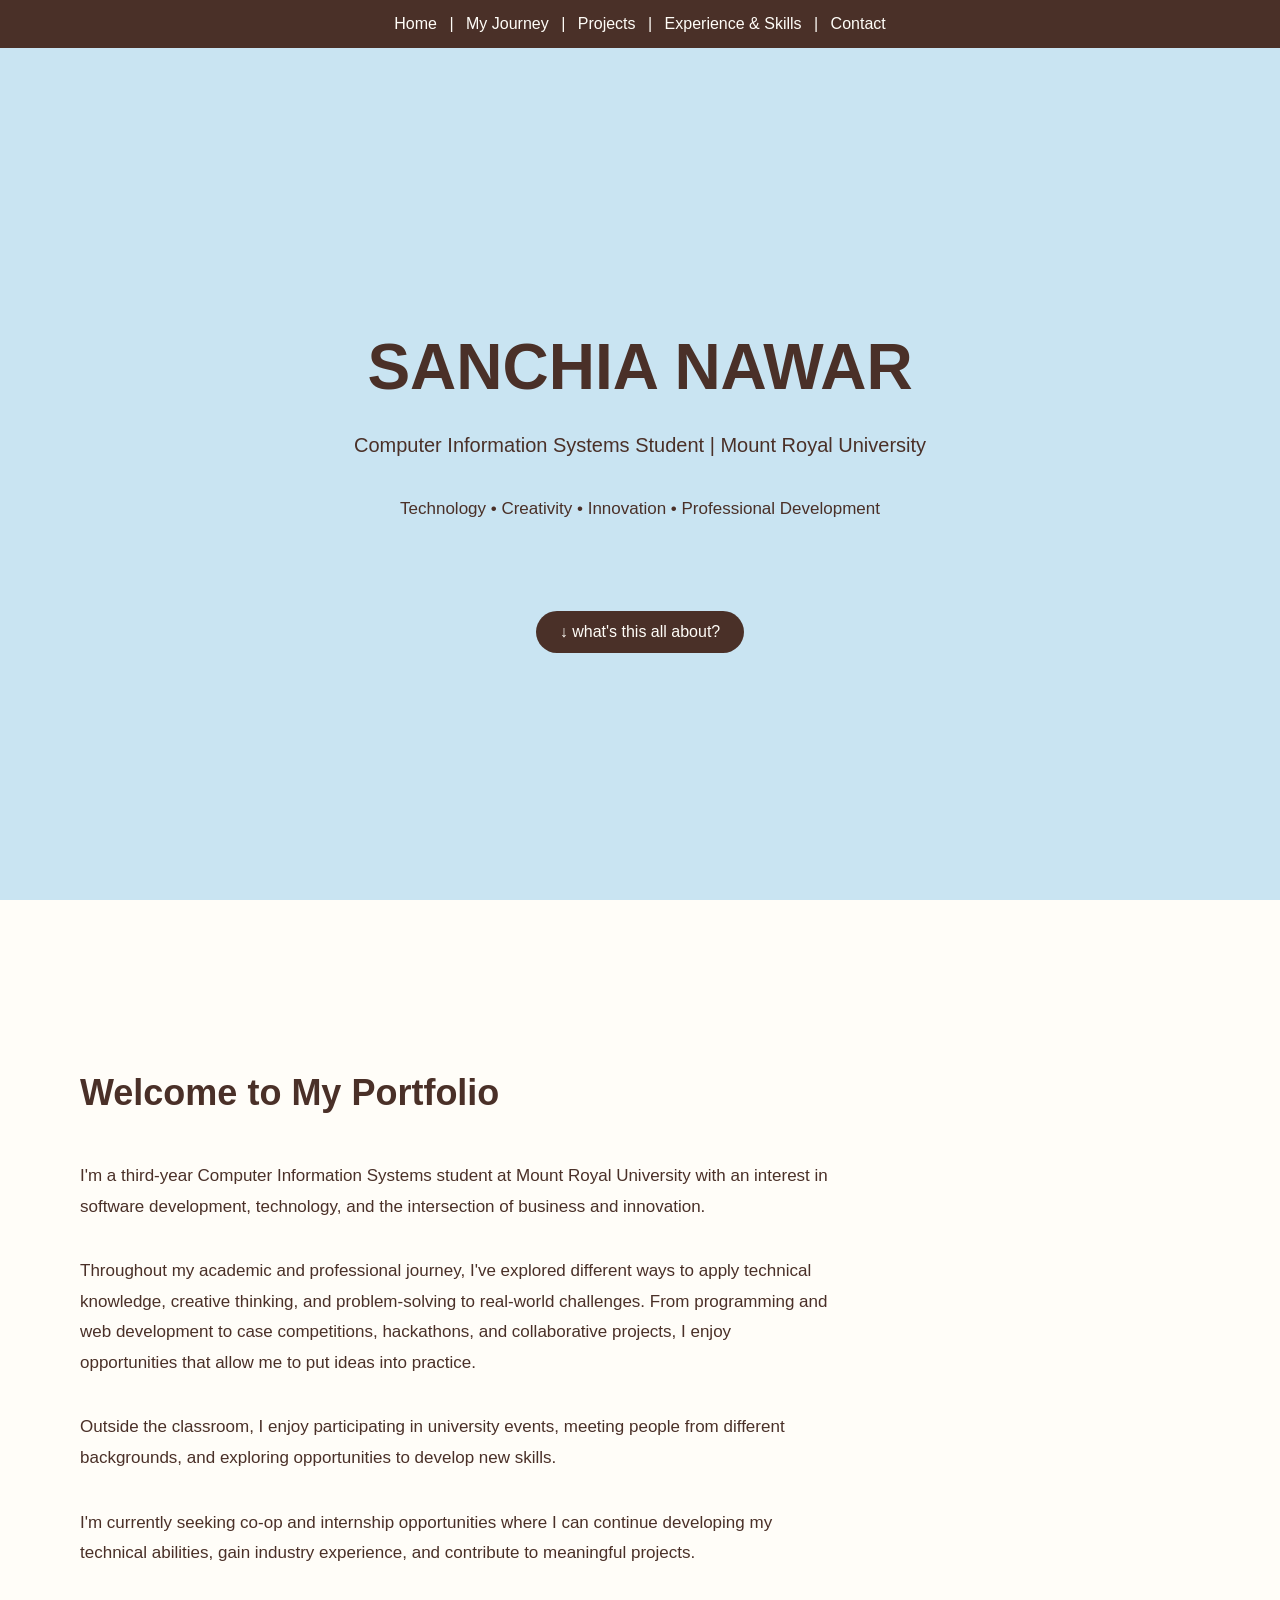
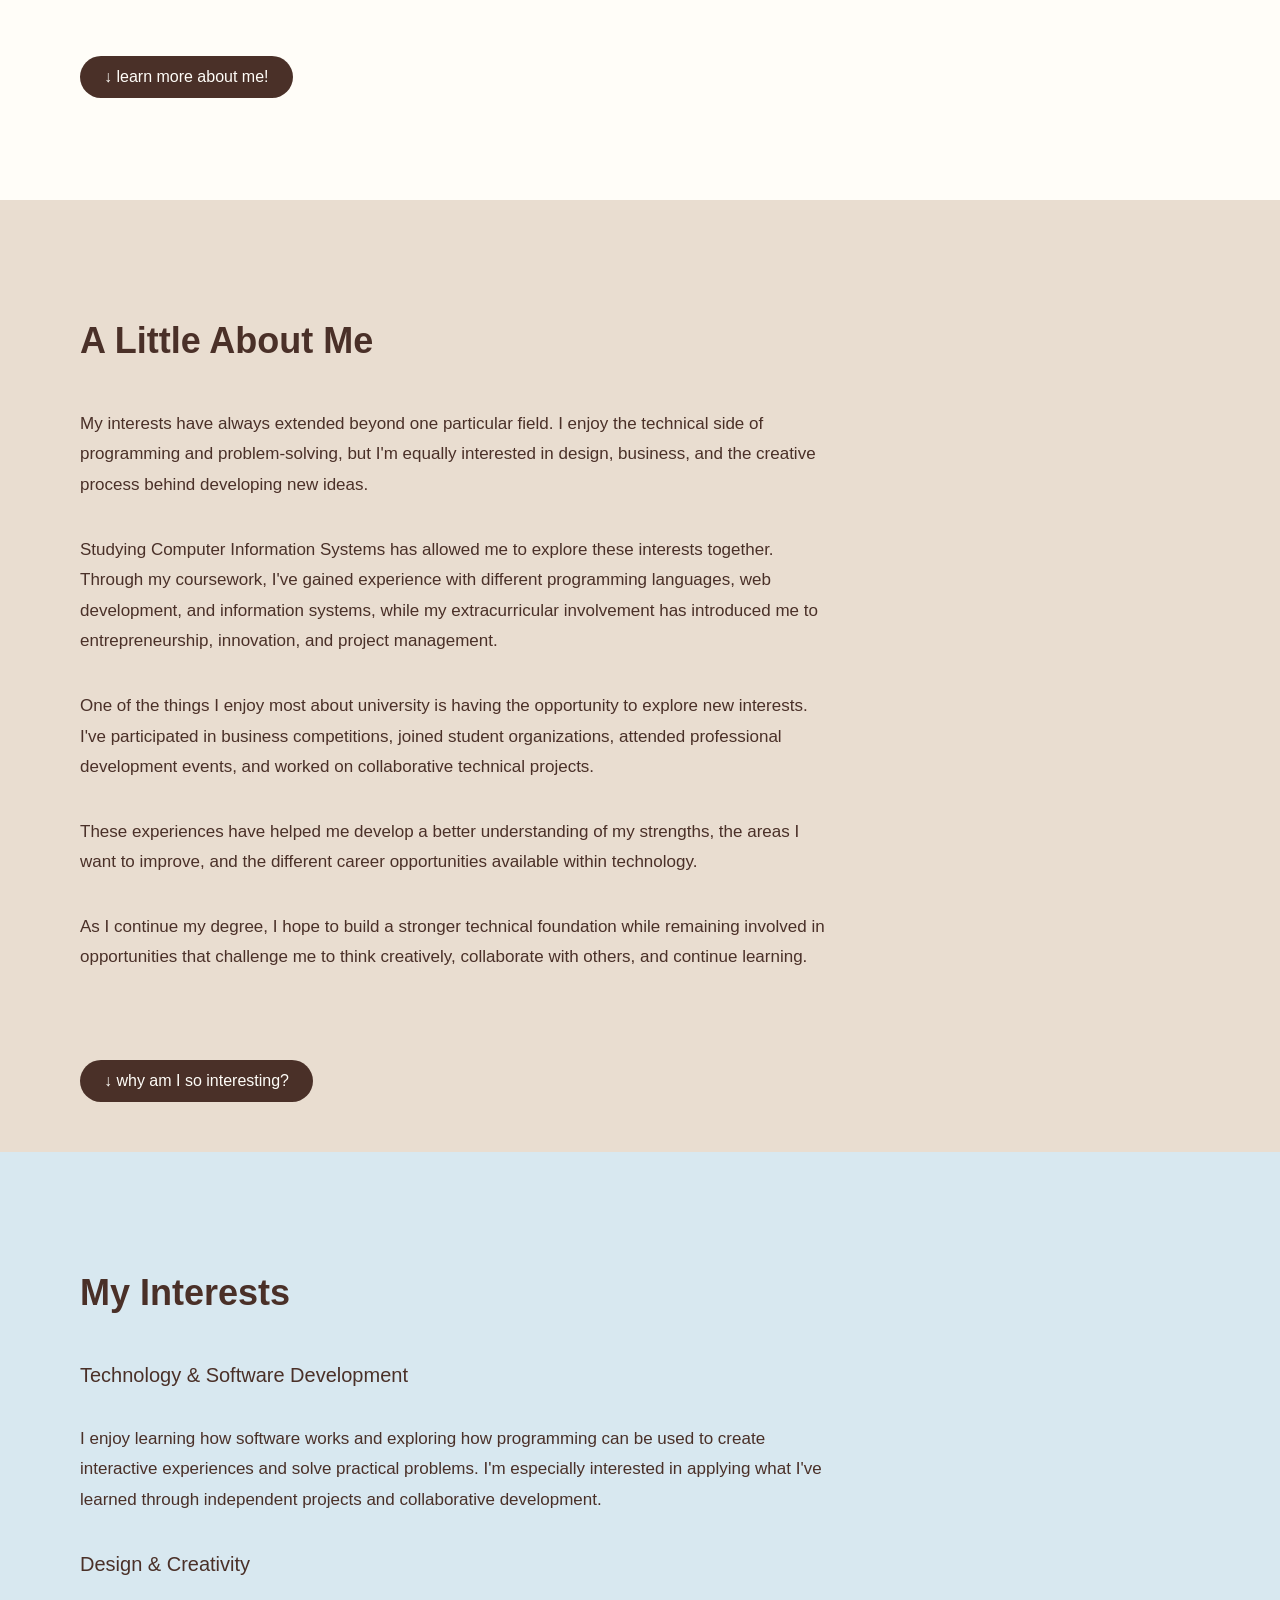
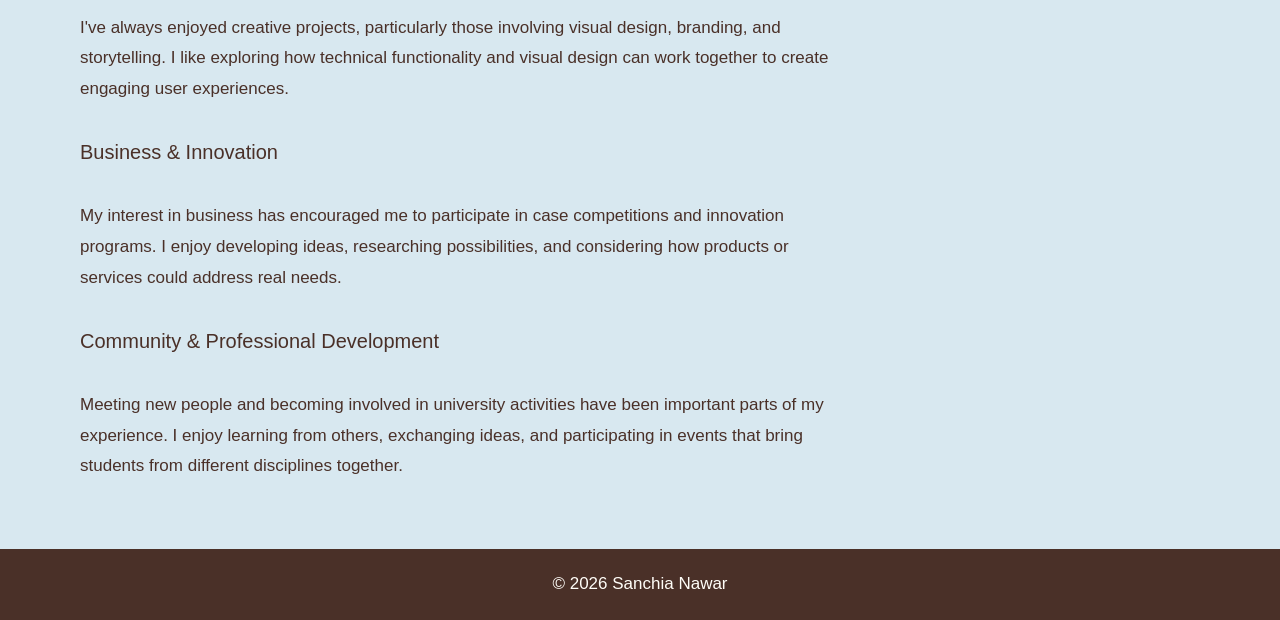
<file: index.html>
<!DOCTYPE html>
<html lang="en">
  <head>
    <meta charset="UTF-8">
    <meta name="description" content="Sanchia Nawar's academic and professional portfolio showcasing projects, technical skills, and experience.">
    <meta name="keywords" content="Sanchia Nawar, portfolio, computer information systems, web development, programming">
    <meta name="author" content="Sanchia Nawar">

    <title>Sanchia's Portfolio</title>
    
    <link rel = "stylesheet" href = "index.css">
  </head>

  <body>
      <nav>
        <a href="index.html">Home</a> |
        <a href="myjourney.html">My Journey</a> |
        <a href="projects.html">Projects</a> |
        <a href="experience-skills.html">Experience & Skills</a> |
        <a href="contact.html">Contact</a>
      </nav>
    <header id="home">
      <h1>SANCHIA NAWAR</h1>
      <h3>Computer Information Systems Student | Mount Royal University</h3>
      <p>Technology • Creativity • Innovation • Professional Development</p>
      <a href="#welcome" class="scroll-down">↓ what's this all about?</a>
    </header>

    <main>
      <section id="welcome" class="page-section welcome">
      <h2>Welcome to My Portfolio</h2>
      <p>I'm a third-year Computer Information Systems student
        at Mount Royal University with an interest in software
        development, technology, and the intersection of
        business and innovation.</p>
      <p>
        Throughout my academic and professional journey, 
        I've explored different ways to apply technical knowledge, 
        creative thinking, and problem-solving to 
        real-world challenges. From programming and web
        development to case competitions, hackathons, 
        and collaborative projects, I enjoy opportunities
        that allow me to put ideas into practice. </p>
      <p>
        Outside the classroom, I enjoy participating in
        university events, meeting people from different
        backgrounds, and exploring opportunities
        to develop new skills. </p>
      <p>
        I'm currently seeking co-op and internship
        opportunities where I can continue developing
        my technical abilities, gain industry experience,
        and contribute to meaningful projects.</p>

        <a href="#about" class="scroll-down">↓ learn more about me! </a>
        </section>

      <section id="about" class="page-section about">
        <h2>A Little About Me</h2>
        <p>
        My interests have always extended beyond one particular field. 
        I enjoy the technical side of programming and problem-solving, 
        but I'm equally interested in design, business, 
        and the creative process behind developing new ideas.
        </p>
        <p>
        Studying Computer Information Systems has
          allowed me to explore these interests together. 
          Through my coursework, I've gained experience with
          different programming languages, web development, 
          and information systems, while my extracurricular 
          involvement has introduced me to entrepreneurship, 
          innovation, and project management.
        </p>
        <p>
        One of the things I enjoy most about university
          is having the opportunity to explore new interests. 
          I've participated in business competitions, joined student organizations, 
          attended professional development events, 
          and worked on collaborative technical projects.
        </p>
        <p>
        These experiences have helped me develop a better 
          understanding of my strengths, the areas I want to improve, 
          and the different career opportunities available within technology.
        </p>
        <p>
        As I continue my degree, I hope to build a stronger technical 
          foundation while remaining involved in opportunities that 
          challenge me to think creatively, collaborate with others, 
          and continue learning.
        </p>
        <a href="#interests" class="scroll-down">↓ why am I so interesting?</a>
      </section>

      <section id="interests" class="page-section interests">
      <h2>My Interests</h2>

      <h3>Technology & Software Development</h3>
      <p>I enjoy learning how software works and exploring how programming can be used to create interactive experiences and solve practical problems. I'm especially interested in applying what I've learned through independent projects and collaborative development.</p>

       <h3>Design & Creativity</h3>
      <p>I've always enjoyed creative projects, particularly those involving visual design, branding, and storytelling. I like exploring how technical functionality and visual design can work together to create engaging user experiences.</p>

       <h3>Business & Innovation</h3>
      <p>My interest in business has encouraged me to participate in case competitions and innovation programs. I enjoy developing ideas, researching possibilities, and considering how products or services could address real needs.</p>

      <h3>Community & Professional Development</h3>
      <p>Meeting new people and becoming involved in university activities have been important parts of my experience. I enjoy learning from others, exchanging ideas, and participating in events that bring students from different disciplines together.</p>
        
      </section>

    </main>

    <footer>
      <p>© 2026 Sanchia Nawar</p>
    </footer>
  </body>
</html>
</file>
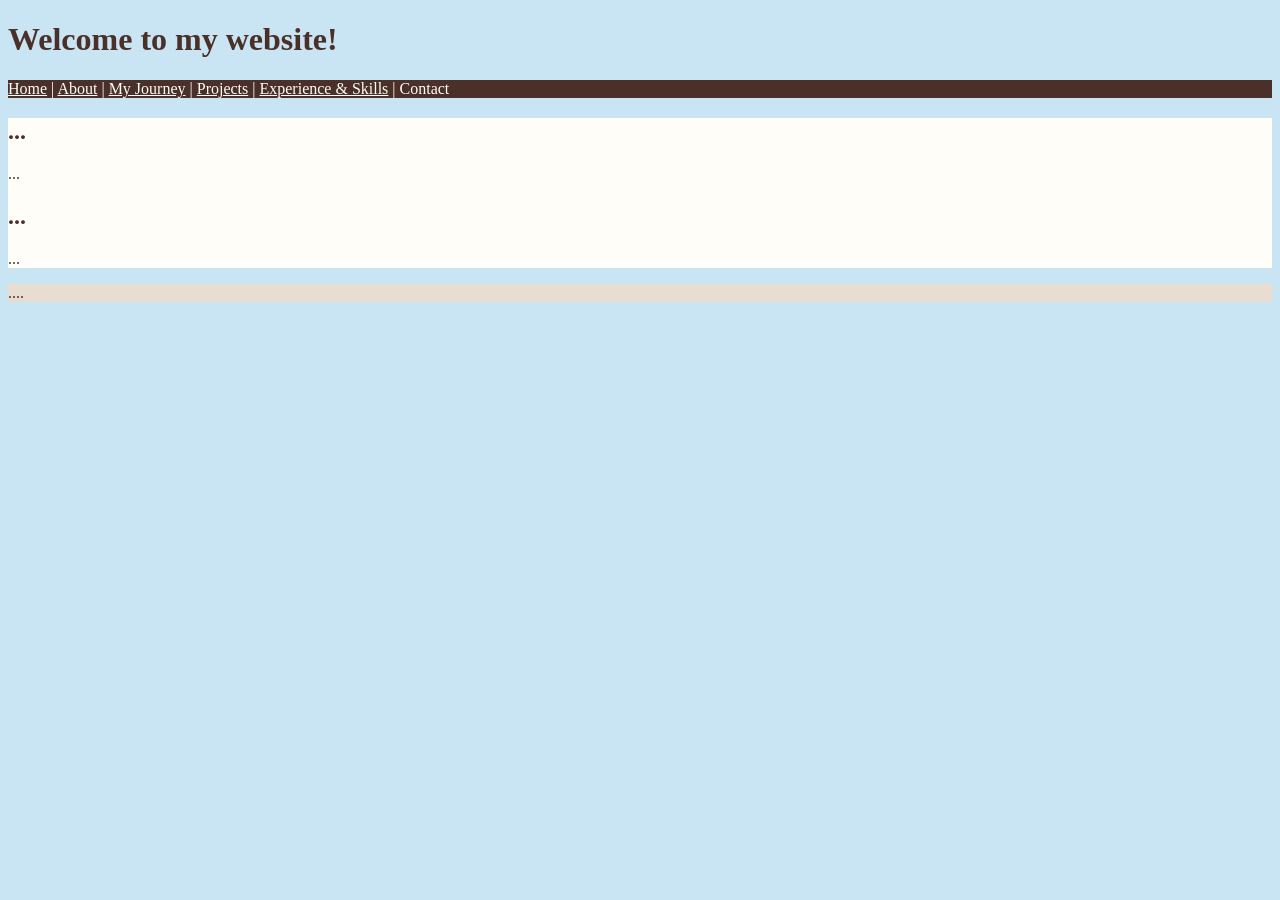
<file: contact.html>
<!DOCTYPE html>
<html lang="en">
  <head>
    <meta charset="UTF-8">
    <meta name="viewport" content="width=device-width, initial-scale=1.0">
          <meta name=“description” content=“I demo how to html a table”>
<meta name=“keywords” content=“table, html”>
<meta name =“author” content=“PJ Perri””>


    <title>Contact Sanchia</title>
    
    <link rel = "stylesheet" href = "main.css">
  </head>

  <body>
    <header>
      <h1>Welcome to my website!</h1>

      <nav>
        <a href="index.html">Home</a> |
        <a href="about.html">About</a> |
        <a href="myjourney.html">My Journey</a> |
        <a href="projects.html">Projects</a> |
        <a href="experience-skills.html">Experience & Skills</a> |
        <a>Contact</a>
      </nav>
    </header>

    <main>
      <h2>...</h2>
      <p>...</p>

      <h2>...</h2>
      <p>...</p>

    </main>

    <footer>
      <p>....</p>
    </footer>
  </body>
</html>
</file>
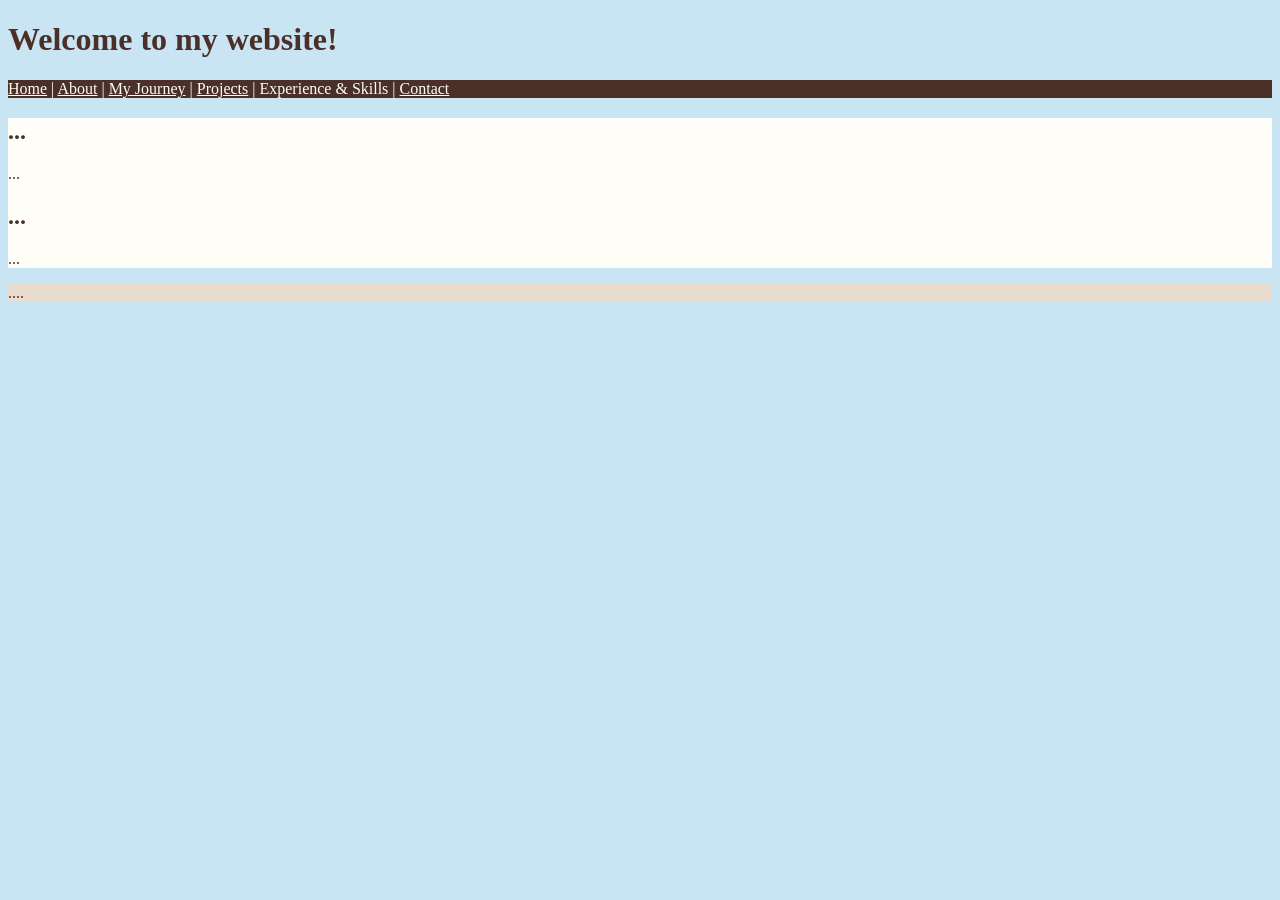
<file: experience-skills.html>
<!DOCTYPE html>
<html lang="en">
  <head>
    <meta charset="UTF-8">
    <meta name="viewport" content="width=device-width, initial-scale=1.0">
          <meta name=“description” content=“I demo how to html a table”>
<meta name=“keywords” content=“table, html”>
<meta name =“author” content=“PJ Perri””>


    <title>Sanchia's Experience & Skills</title>
    
    <link rel = "stylesheet" href = "main.css">
  </head>

  <body>
    <header>
      <h1>Welcome to my website!</h1>

      <nav>
        <a href="index.html">Home</a> |
        <a href="about.html">About</a> |
        <a href="myjourney.html">My Journey</a> |
        <a href="projects.html">Projects</a> |
        <a>Experience & Skills</a> |
        <a href="contact.html">Contact</a>
      </nav>
    </header>

    <main>
      <h2>...</h2>
      <p>...</p>

      <h2>...</h2>
      <p>...</p>

    </main>

    <footer>
      <p>....</p>
    </footer>
  </body>
</html>
</file>
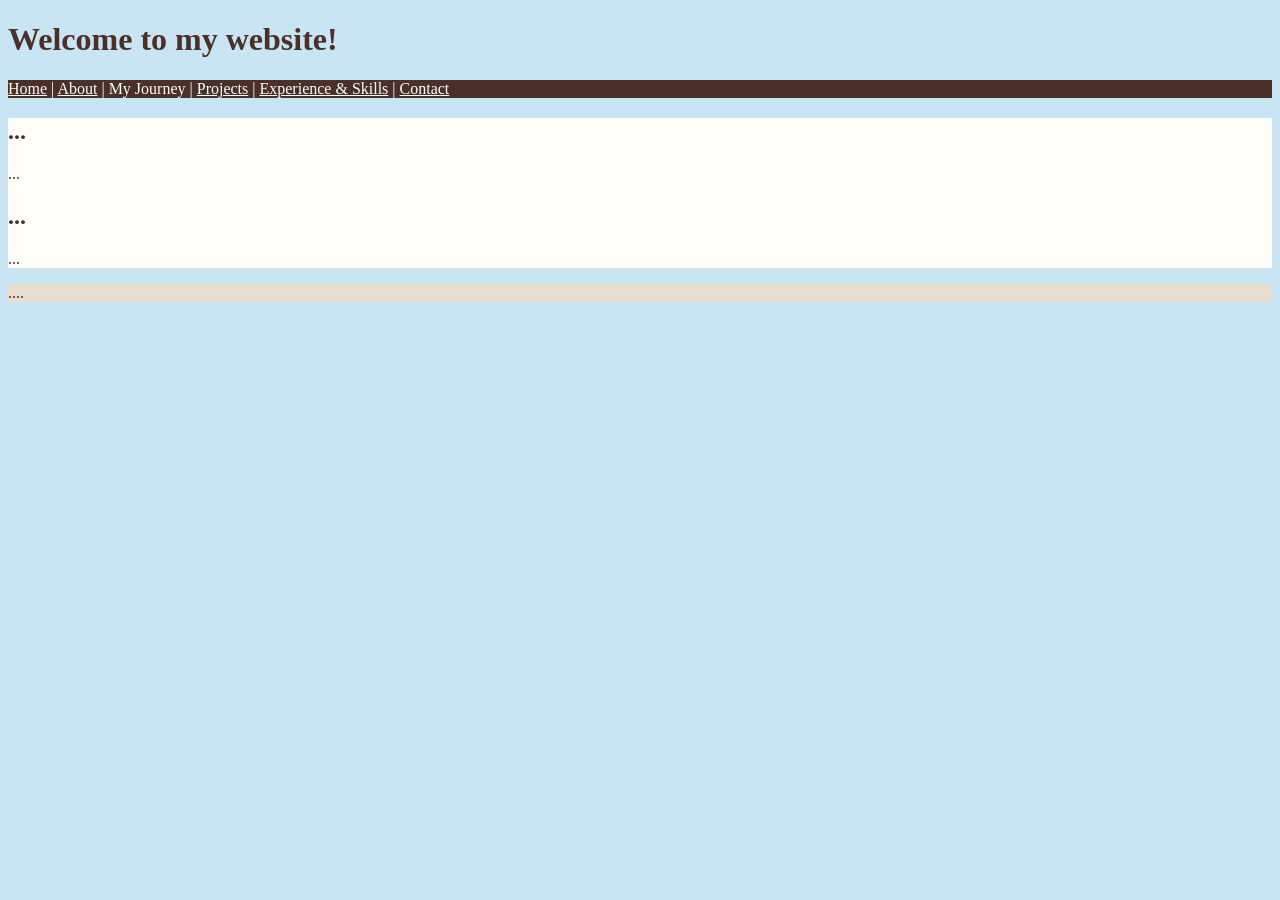
<file: myjourney.html>
<!DOCTYPE html>
<html lang="en">
  <head>
    <meta charset="UTF-8">
    <meta name="viewport" content="width=device-width, initial-scale=1.0">
          <meta name=“description” content=“I demo how to html a table”>
<meta name=“keywords” content=“table, html”>
<meta name =“author” content=“PJ Perri””>


    <title>Sanchia's Journey</title>
    
    <link rel = "stylesheet" href = "main.css">
  </head>

  <body>
    <header>
      <h1>Welcome to my website!</h1>

      <nav>
        <a href="index.html">Home</a> |
        <a href="about.html">About</a> |
        <a>My Journey</a> |
        <a href="projects.html">Projects</a> |
        <a href="experience-skills.html">Experience & Skills</a> |
        <a href="contact.html">Contact</a>
      </nav>
    </header>

    <main>
      <h2>...</h2>
      <p>...</p>

      <h2>...</h2>
      <p>...</p>

    </main>

    <footer>
      <p>....</p>
    </footer>
  </body>
</html>
</file>
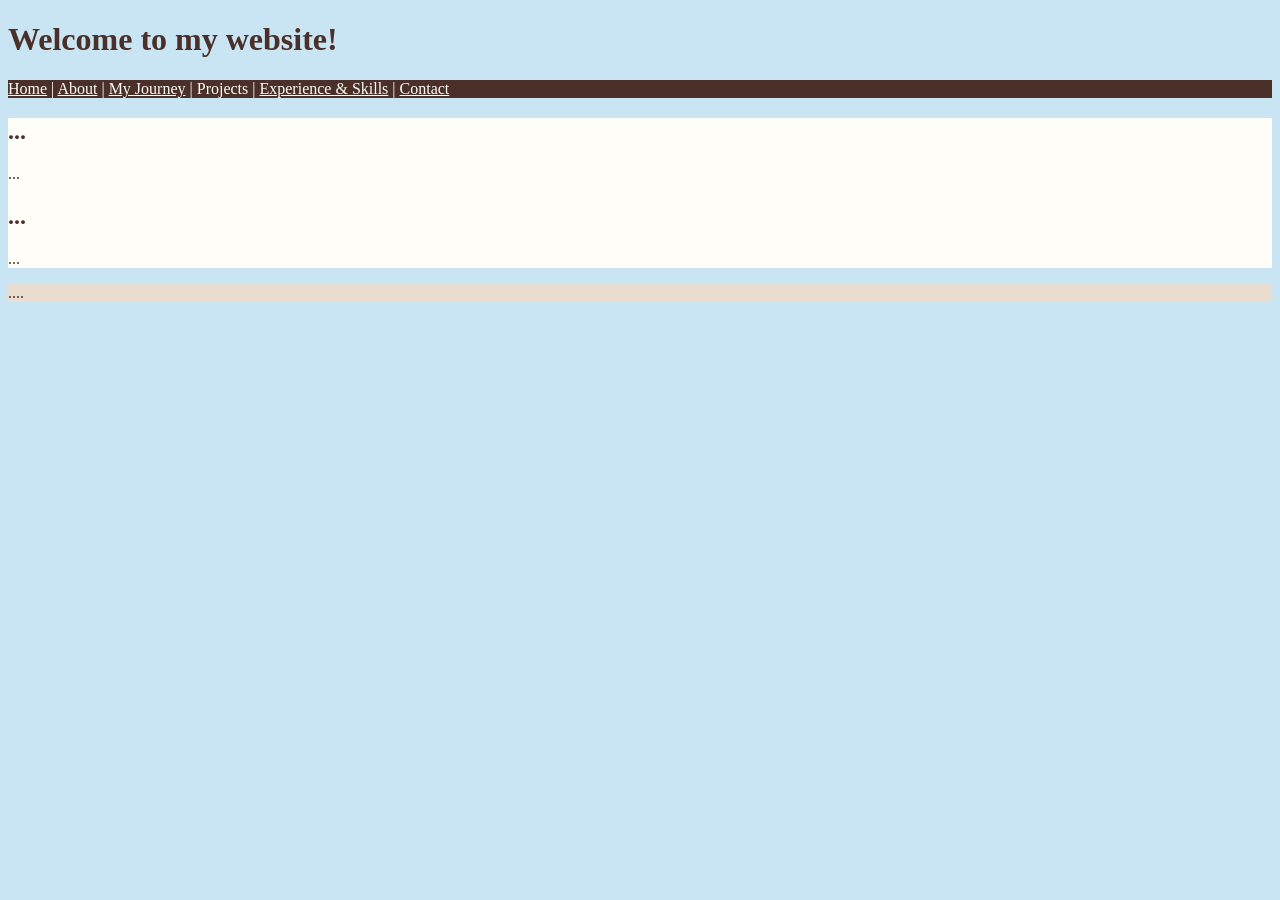
<file: projects.html>
<!DOCTYPE html>
<html lang="en">
  <head>
    <meta charset="UTF-8">
    <meta name="viewport" content="width=device-width, initial-scale=1.0">
          <meta name=“description” content=“I demo how to html a table”>
<meta name=“keywords” content=“table, html”>
<meta name =“author” content=“PJ Perri””>


    <title>Sanchia's Projects</title>
    
    <link rel = "stylesheet" href = "main.css">
  </head>

  <body>
    <header>
      <h1>Welcome to my website!</h1>

      <nav>
        <a href="index.html">Home</a> |
        <a href="about.html">About</a> |
        <a href="myjourney.html">My Journey</a> |
        <a>Projects</a> |
        <a href="experience-skills.html">Experience & Skills</a> |
        <a href="contact.html">Contact</a>
      </nav>
    </header>

    <main>
      <h2>...</h2>
      <p>...</p>

      <h2>...</h2>
      <p>...</p>

    </main>

    <footer>
      <p>....</p>
    </footer>
  </body>
</html>
</file>
<file: index.css>
html { scroll-behavior: smooth; scroll-snap-type: y proximity; }

body { margin: 0; background-color: #C9E4F2; color: #4A3028; font-family: Arial, sans-serif; }

header, .page-section { min-height: 100vh; padding: 90px 80px 50px; box-sizing: border-box; scroll-snap-align: start; display: flex; flex-direction: column; justify-content: center; }

header { background-color: #C9E4F2; color: #4A3028; align-items: center; text-align: center; position: relative; }

main { background-color: #FFFDF8; }

.page-section { align-items: flex-start; text-align: left; }

.welcome { background-color: #FFFDF8; }

.about { background-color: #E9DDD0; }

.interests { background-color: #D8E8F0; }

h1 { font-size: 64px; margin-bottom: 10px; color: #4A3028; }

h2 { font-size: 36px; color: #4A3028; }

h3 { font-size: 20px; font-weight: normal; color: #4A3028; }

p { color: #4A3028; font-size: 17px; line-height: 1.8; max-width: 750px; }

nav { background-color: #4A3028; color: #FFFDF8; padding: 15px 25px; text-align: center; position: absolute; top: 0; left: 0; right: 0; z-index: 10; }

nav a, nav a:visited { color: #FFFDF8; text-decoration: none; margin: 0 8px; }

nav a:hover { color: #C9E4F2; }

.scroll-down, .scroll-down:visited { display: inline-block; margin-top: 70px; padding: 12px 24px; background-color: #4A3028; color: #FFFDF8; text-decoration: none; border-radius: 25px; }

.scroll-down:hover { background-color: #8EAFC3; color: #4A3028; }

footer { background-color: #4A3028; padding: 20px; text-align: center; }

footer p { color: #FFFDF8; margin: 0 auto; }

img { border: 6px solid #8EAFC3; max-width: 100%; box-sizing: border-box; }

@media (max-width: 600px) {
    header, .page-section { padding: 100px 25px 50px; }
    h1 { font-size: 42px; }
    h2 { font-size: 28px; }
    h3 { font-size: 17px; }
    p { font-size: 15px; }
    nav { padding: 12px; line-height: 2; }
    nav a, nav a:visited { margin: 0 4px; }
}
</file>
<file: main.css>
body { background-color: #C9E4F2; color: #4A3028; }

p { color: #4A3028; }

h1, h2, h3, h4, h5, h6 { color: #4A3028; }

header { background-color: #C9E4F2; color: #4A3028; }

footer { background-color: #E9DDD0; color: #4A3028; }

a { color: #516F84; }

a:visited { color: #735A71; }

a:hover { color: #8EAFC3; }

nav { background-color: #4A3028; color: #FFFDF8; }

nav a, nav a:visited { color: #FFFDF8; }

nav a:hover { color: #C9E4F2; }

main { background-color: #FFFDF8; }

img { border: 6px solid #8EAFC3; }
</file>
